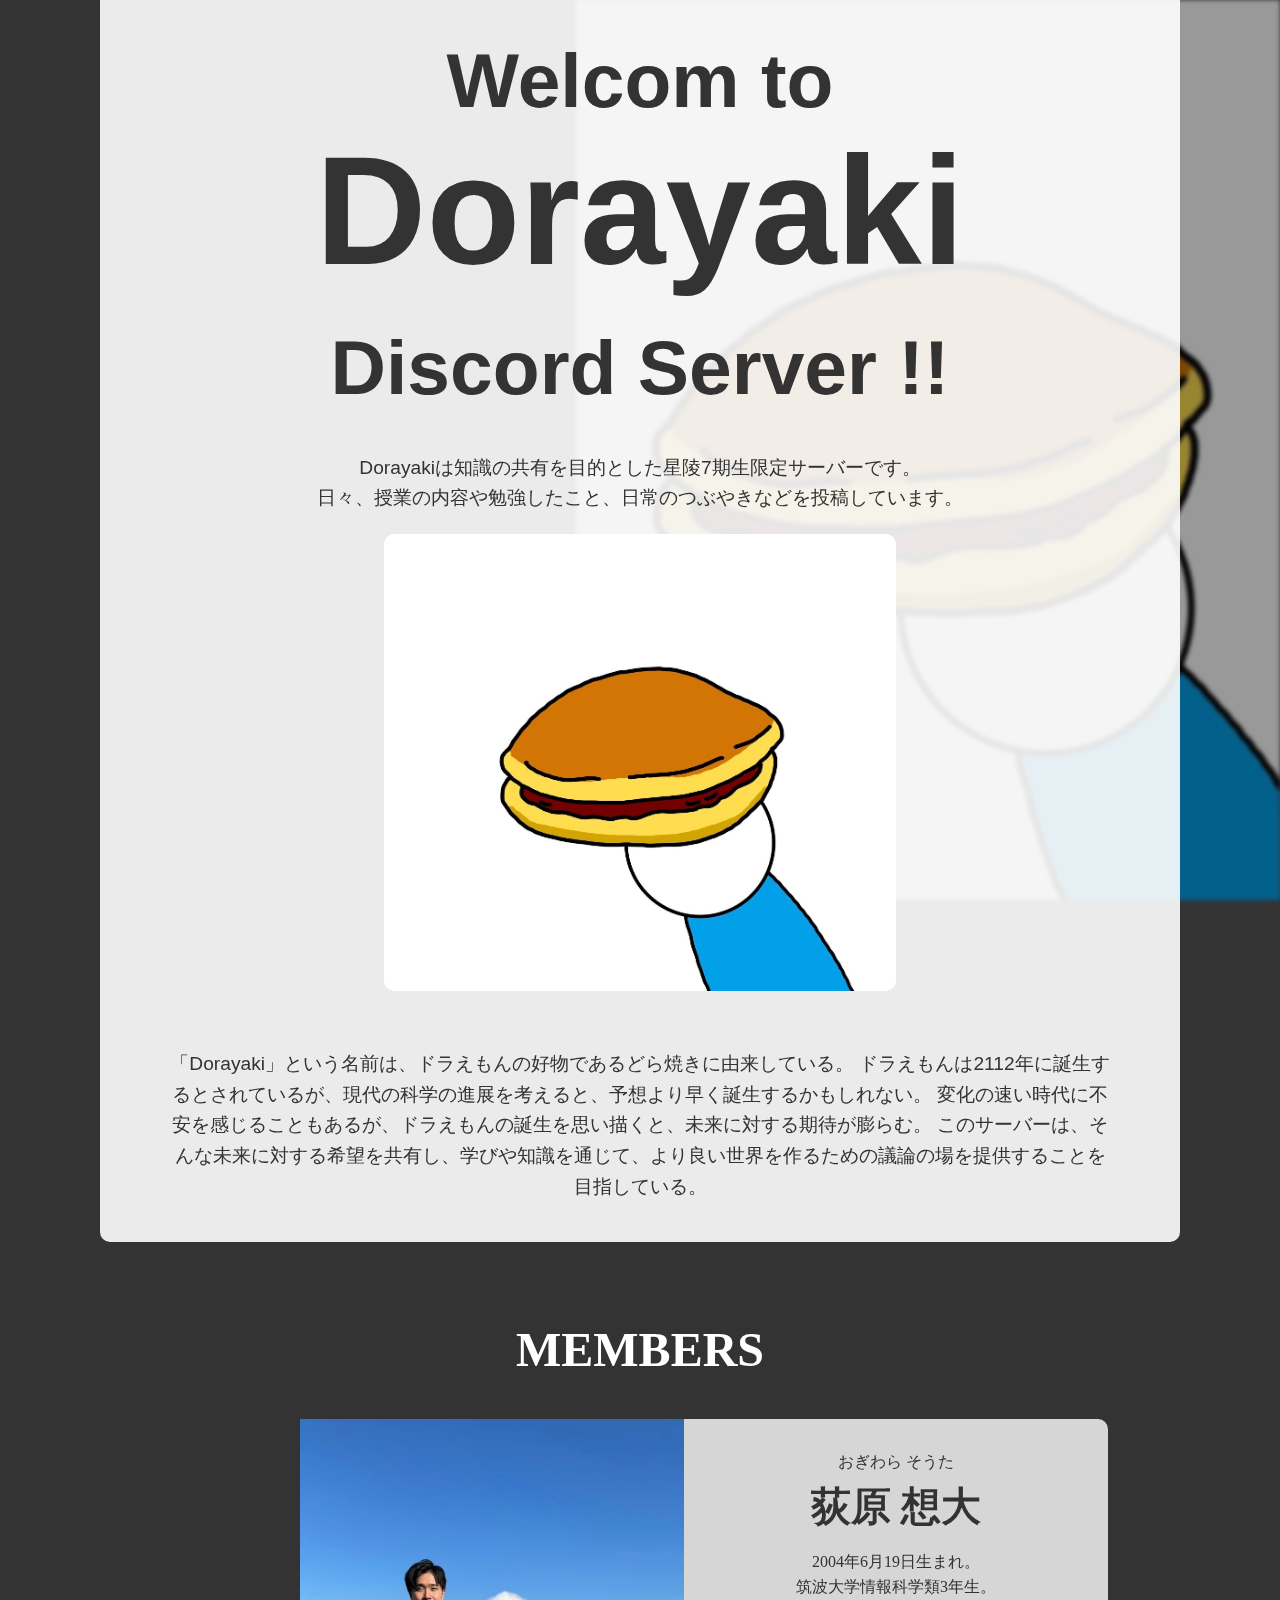
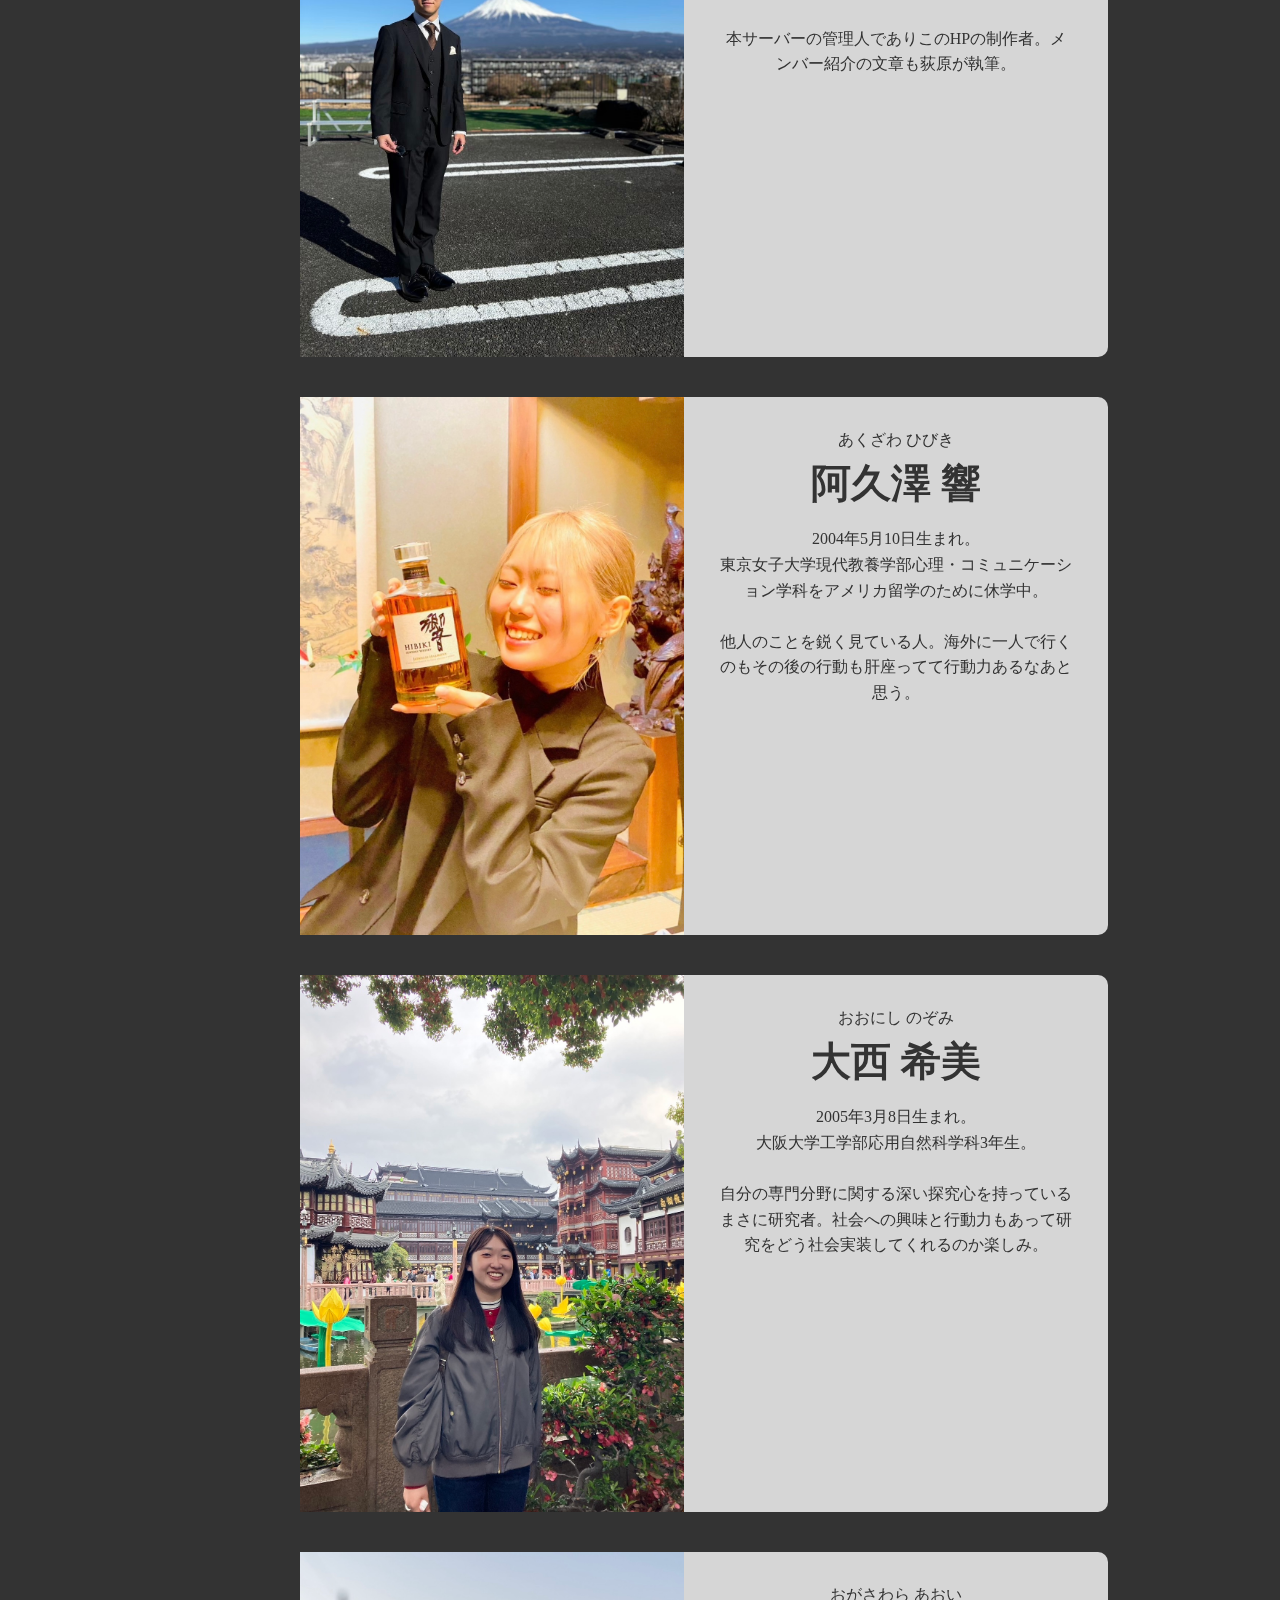
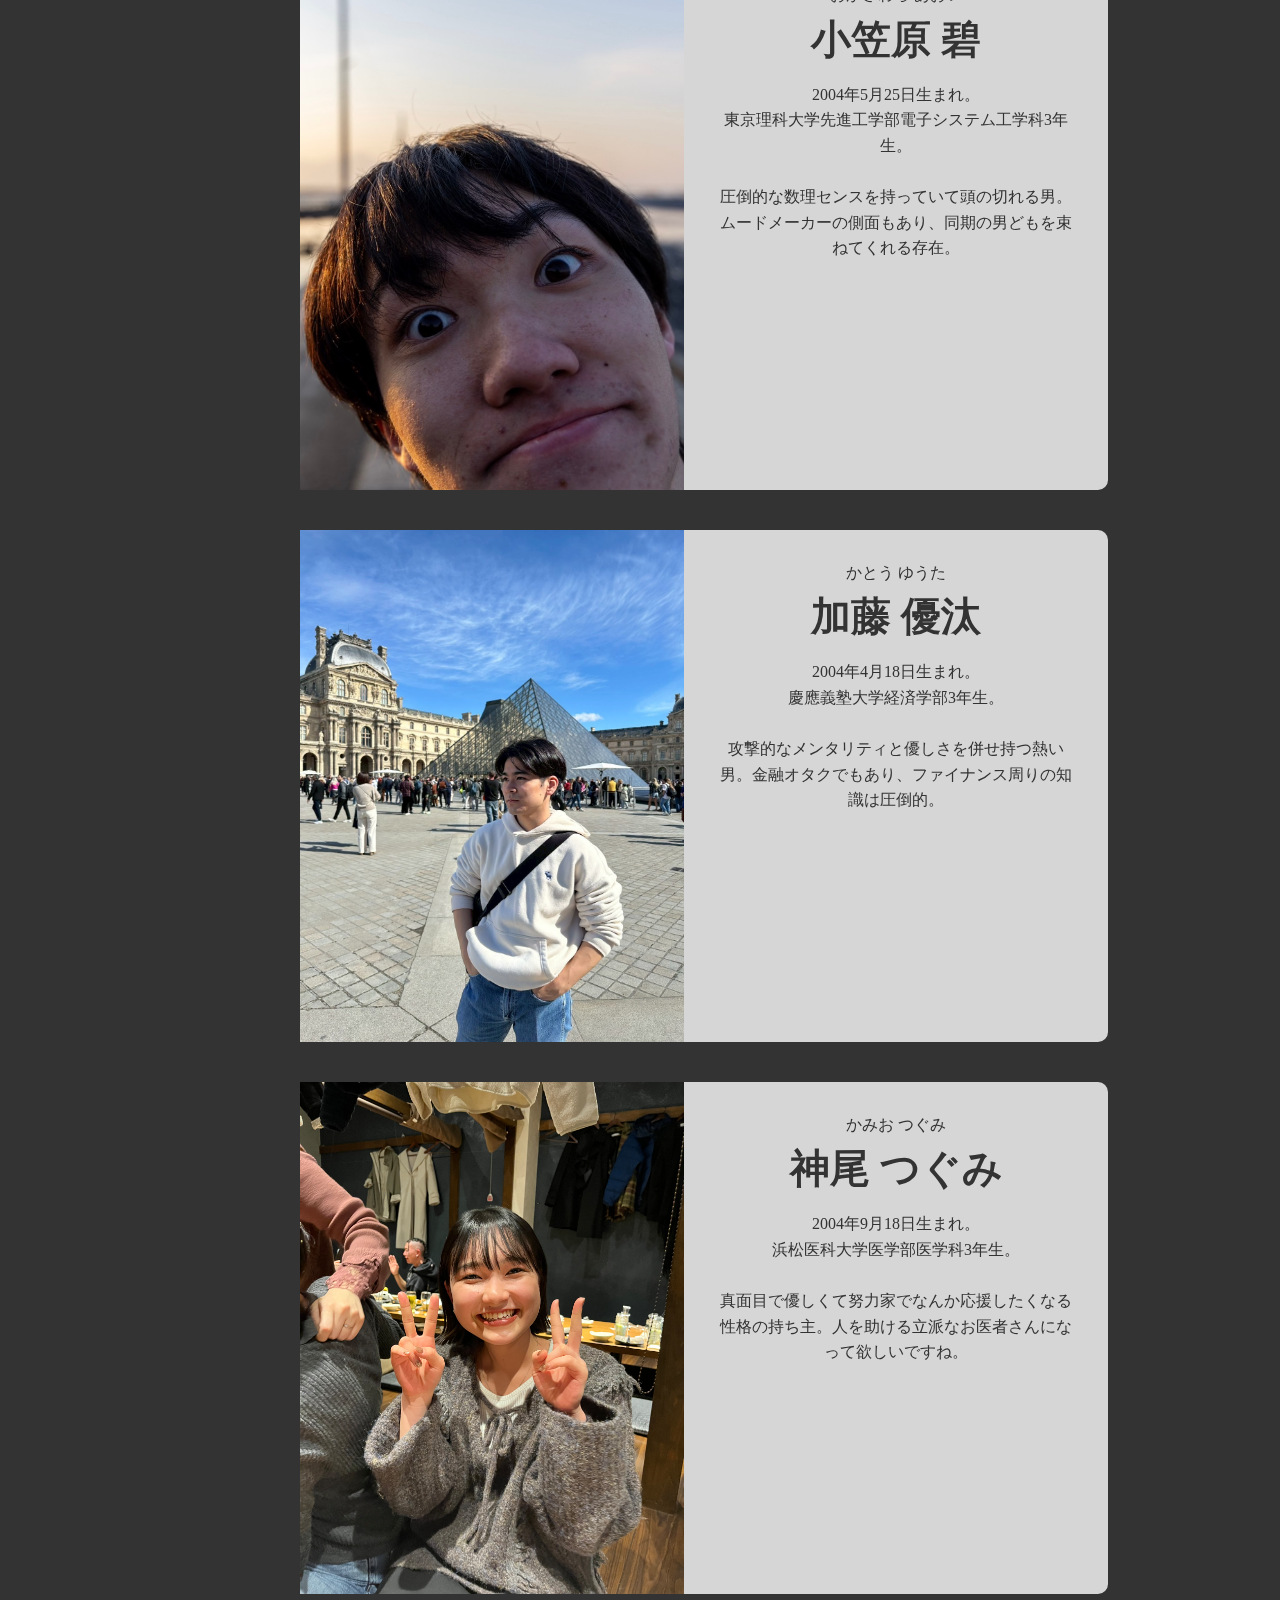
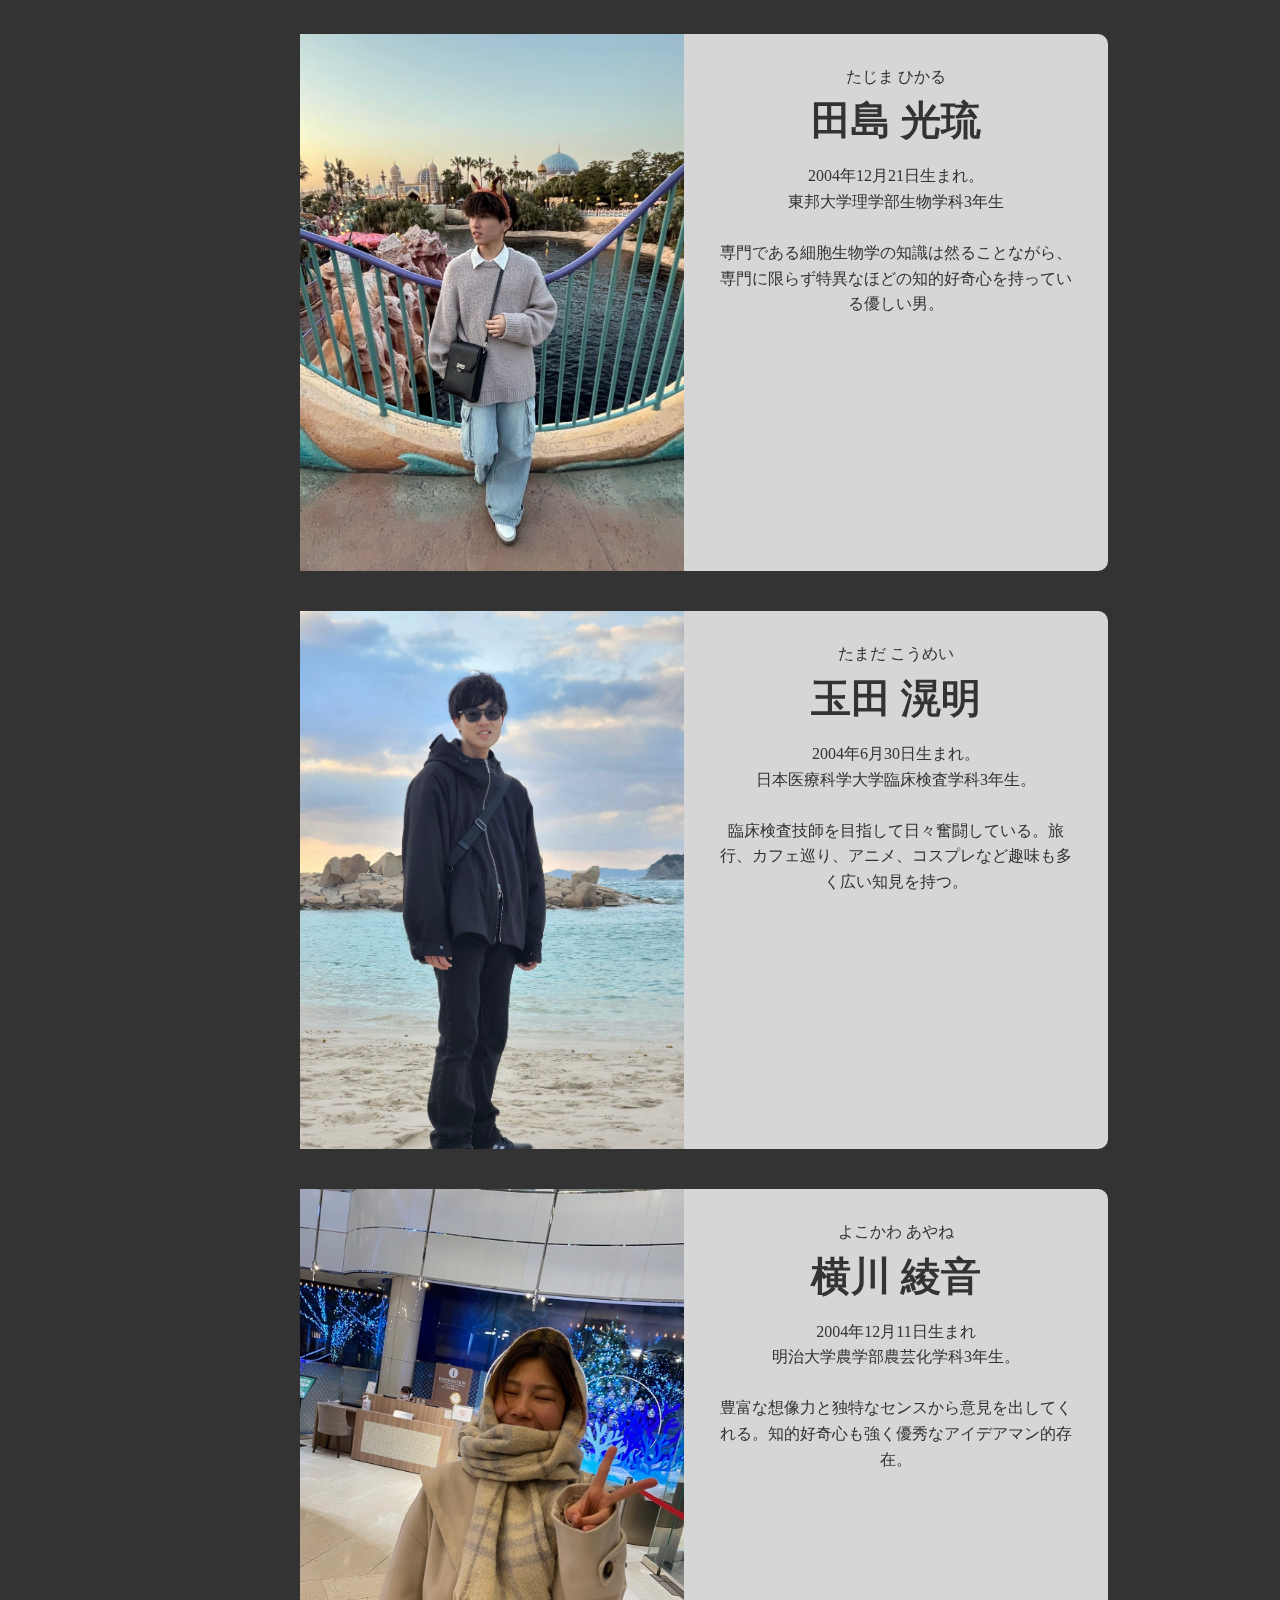
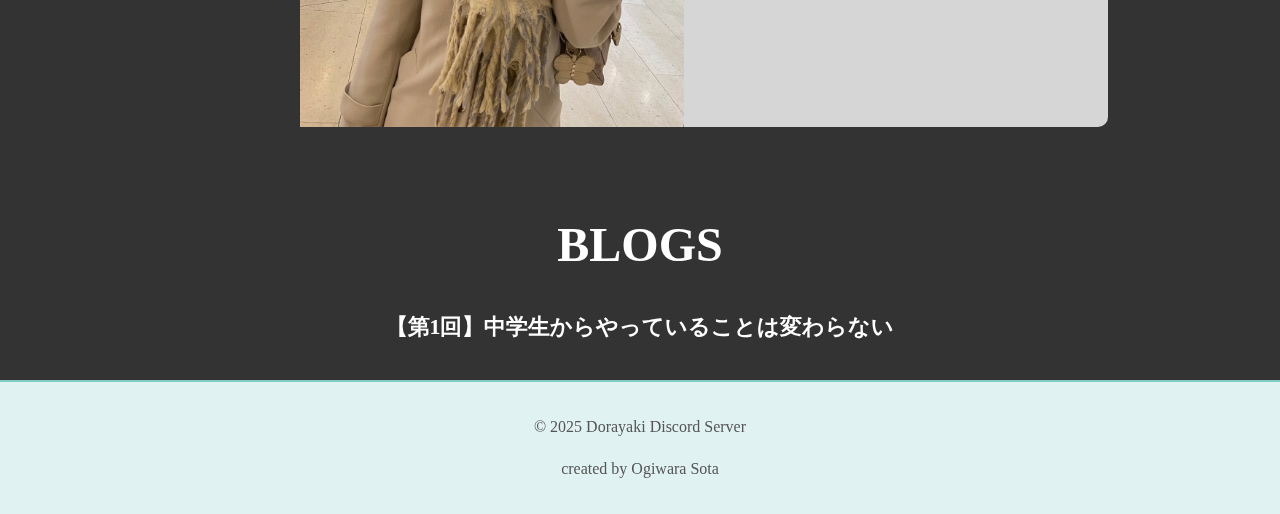
<file: index.html>
<!DOCTYPE html>
<html lang="ja">
<head>
    <meta charset="UTF-8">
    <meta name="viewport" content="width=device-width, initial-scale=1.0">
    <link rel="stylesheet" href="style.css">
    <title>Dorayaki</title>
</head>
<body>
    <header>
        <div class="title">
          <h1>
            Welcom to<br>
            <span class="highlight">Dorayaki</span><br>
            Discord Server !!
          </h1>
        </div>
        <p>
          Dorayakiは知識の共有を目的とした星陵7期生限定サーバーです。<br>
          日々、授業の内容や勉強したこと、日常のつぶやきなどを投稿しています。
        </p>
        <div class="background dorayaki">
            <img src="./images/dorayaki-3.jpg" alt="dorayaki" width="300">
        </div>
        <div class="description">
            <p>
                「Dorayaki」という名前は、ドラえもんの好物であるどら焼きに由来している。
                ドラえもんは2112年に誕生するとされているが、現代の科学の進展を考えると、予想より早く誕生するかもしれない。
                変化の速い時代に不安を感じることもあるが、ドラえもんの誕生を思い描くと、未来に対する期待が膨らむ。
                このサーバーは、そんな未来に対する希望を共有し、学びや知識を通じて、より良い世界を作るための議論の場を提供することを目指している。
            </p>
    
        </div>
    </header>


    <section id="members">
        <h2>MEMBERS</h2>
        <div class="member-list">
            <div class="background sota">
                <div class="member-content">
                    <img src="images/member/sota.jpg" alt="Member1">
                    <div class="member-text">
                        <p class="furigana">おぎわら そうた</p>
                        <h3>荻原 想大</h3>
                        <p class="text">
                            2004年6月19日生まれ。<br>
                            筑波大学情報科学類3年生。<br>
                            <br>
                            本サーバーの管理人でありこのHPの制作者。メンバー紹介の文章も荻原が執筆。
                        </p>
                    </div>
                </div>
            </div>
            <div class="background hibiki">
                <div class="member-content">
                    <img src="images/member/hibiki.jpg" alt="Member2">
                    <div class="member-text">
                        <p class="furigana">あくざわ ひびき</p>
                        <h3>阿久澤 響</h3>
                        <p class="text">
                            2004年5月10日生まれ。<br>
                            東京女子大学現代教養学部心理・コミュニケーション学科をアメリカ留学のために休学中。<br>
                            <br>
                            他人のことを鋭く見ている人。海外に一人で行くのもその後の行動も肝座ってて行動力あるなあと思う。
                        </p>
                    </div>
                </div>
            </div>
            <div class="background nozomi">
                <div class="member-content">
                    <img src="images/member/nozomi.jpg" alt="Member3">
                    <div class="member-text">
                        <p class="furigana">おおにし のぞみ</p>
                        <h3>大西 希美</h3>
                        <p class="text">
                            2005年3月8日生まれ。<br>
                            大阪大学工学部応用自然科学科3年生。<br>
                            <br>
                            自分の専門分野に関する深い探究心を持っているまさに研究者。社会への興味と行動力もあって研究をどう社会実装してくれるのか楽しみ。<br>
                        </p>
                    </div>
                </div>
            </div>
            <div class="background aoi">
                <div class="member-content">
                    <img src="images/member/aoi.jpg" alt="Member4">
                    <div class="member-text">
                        <p class="furigana">おがさわら あおい</p>
                        <h3>小笠原 碧</h3>
                        <p class="text">
                            2004年5月25日生まれ。<br>
                            東京理科大学先進工学部電子システム工学科3年生。<br>
                            <br>
                            圧倒的な数理センスを持っていて頭の切れる男。ムードメーカーの側面もあり、同期の男どもを束ねてくれる存在。<br>
                        </p>
                    </div>
                </div>
            </div>
            <div class="background yuta">
                <div class="member-content">
                    <img src="images/member/yuta.jpg" alt="Member5">
                    <div class="member-text">
                        <p class="furigana">かとう ゆうた</p>
                        <h3>加藤 優汰</h3>
                        <p class="text">
                            2004年4月18日生まれ。<br>
                            慶應義塾大学経済学部3年生。<br>
                            <br>
                            攻撃的なメンタリティと優しさを併せ持つ熱い男。金融オタクでもあり、ファイナンス周りの知識は圧倒的。
                        </p>
                    </div>
                </div>
            </div>
            <div class="background tsugumi">
                <div class="member-content">
                    <img src="images/member/tsugumi.jpg" alt="Member6">
                    <div class="member-text">
                        <p class="furigana">かみお つぐみ</p>
                        <h3>神尾 つぐみ</h3>
                        <p class="text">
                            2004年9月18日生まれ。<br>
                            浜松医科大学医学部医学科3年生。<br>
                            <br>
                            真面目で優しくて努力家でなんか応援したくなる性格の持ち主。人を助ける立派なお医者さんになって欲しいですね。
                        </p>
                    </div>
                </div>
            </div>
            <div class="background hikaru">
                <div class="member-content">
                    <img src="images/member/hikaru.jpg" alt="Member7">
                    <div class="member-text">
                        <p class="furigana">たじま ひかる</p>
                        <h3>田島 光琉</h3>
                        <p class="text">
                            2004年12月21日生まれ。<br>
                            東邦大学理学部生物学科3年生<br>
                            <br>
                            専門である細胞生物学の知識は然ることながら、専門に限らず特異なほどの知的好奇心を持っている優しい男。
                        </p>
                    </div>
                </div>
            </div>
            <div class="background komei">
                <div class="member-content">
                    <img src="images/member/komei.jpg" alt="Member8">
                    <div class="member-text">
                        <p class="furigana">たまだ こうめい</p>
                        <h3>玉田 滉明</h3>
                        <p class="text">
                            2004年6月30日生まれ。<br>
                            日本医療科学大学臨床検査学科3年生。<br>
                            <br>
                            臨床検査技師を目指して日々奮闘している。旅行、カフェ巡り、アニメ、コスプレなど趣味も多く広い知見を持つ。
                        </p>
                    </div>
                </div>
            </div>
            <div class="background ayane">
                <div class="member-content">
                    <img src="images/member/ayane.jpg" alt="Member9">
                    <div class="member-text">
                        <p class="furigana">よこかわ あやね</p>
                        <h3>横川 綾音</h3>
                        <p class="text">
                            2004年12月11日生まれ<br>
                            明治大学農学部農芸化学科3年生。<br>
                            <br>
                            豊富な想像力と独特なセンスから意見を出してくれる。知的好奇心も強く優秀なアイデアマン的存在。
                        </p>
                    </div>
                </div>
            </div>
        </div>
    </section>
    <section id="blogs">
        <h2>BLOGS</h2>
            <ul>
                <li>
                    <a href="blogs/1.html">【第1回】中学生からやっていることは変わらない</a>
                </li>
            </ul>
    </section>

    <footer>
        <p>&copy; 2025 Dorayaki Discord Server</p>
        <p>created by Ogiwara Sota</p>
    </footer>

    <script src="https://code.jquery.com/jquery-3.7.1.min.js"></script>
    <script src="main.js"></script>


</body>
</html>
</file>
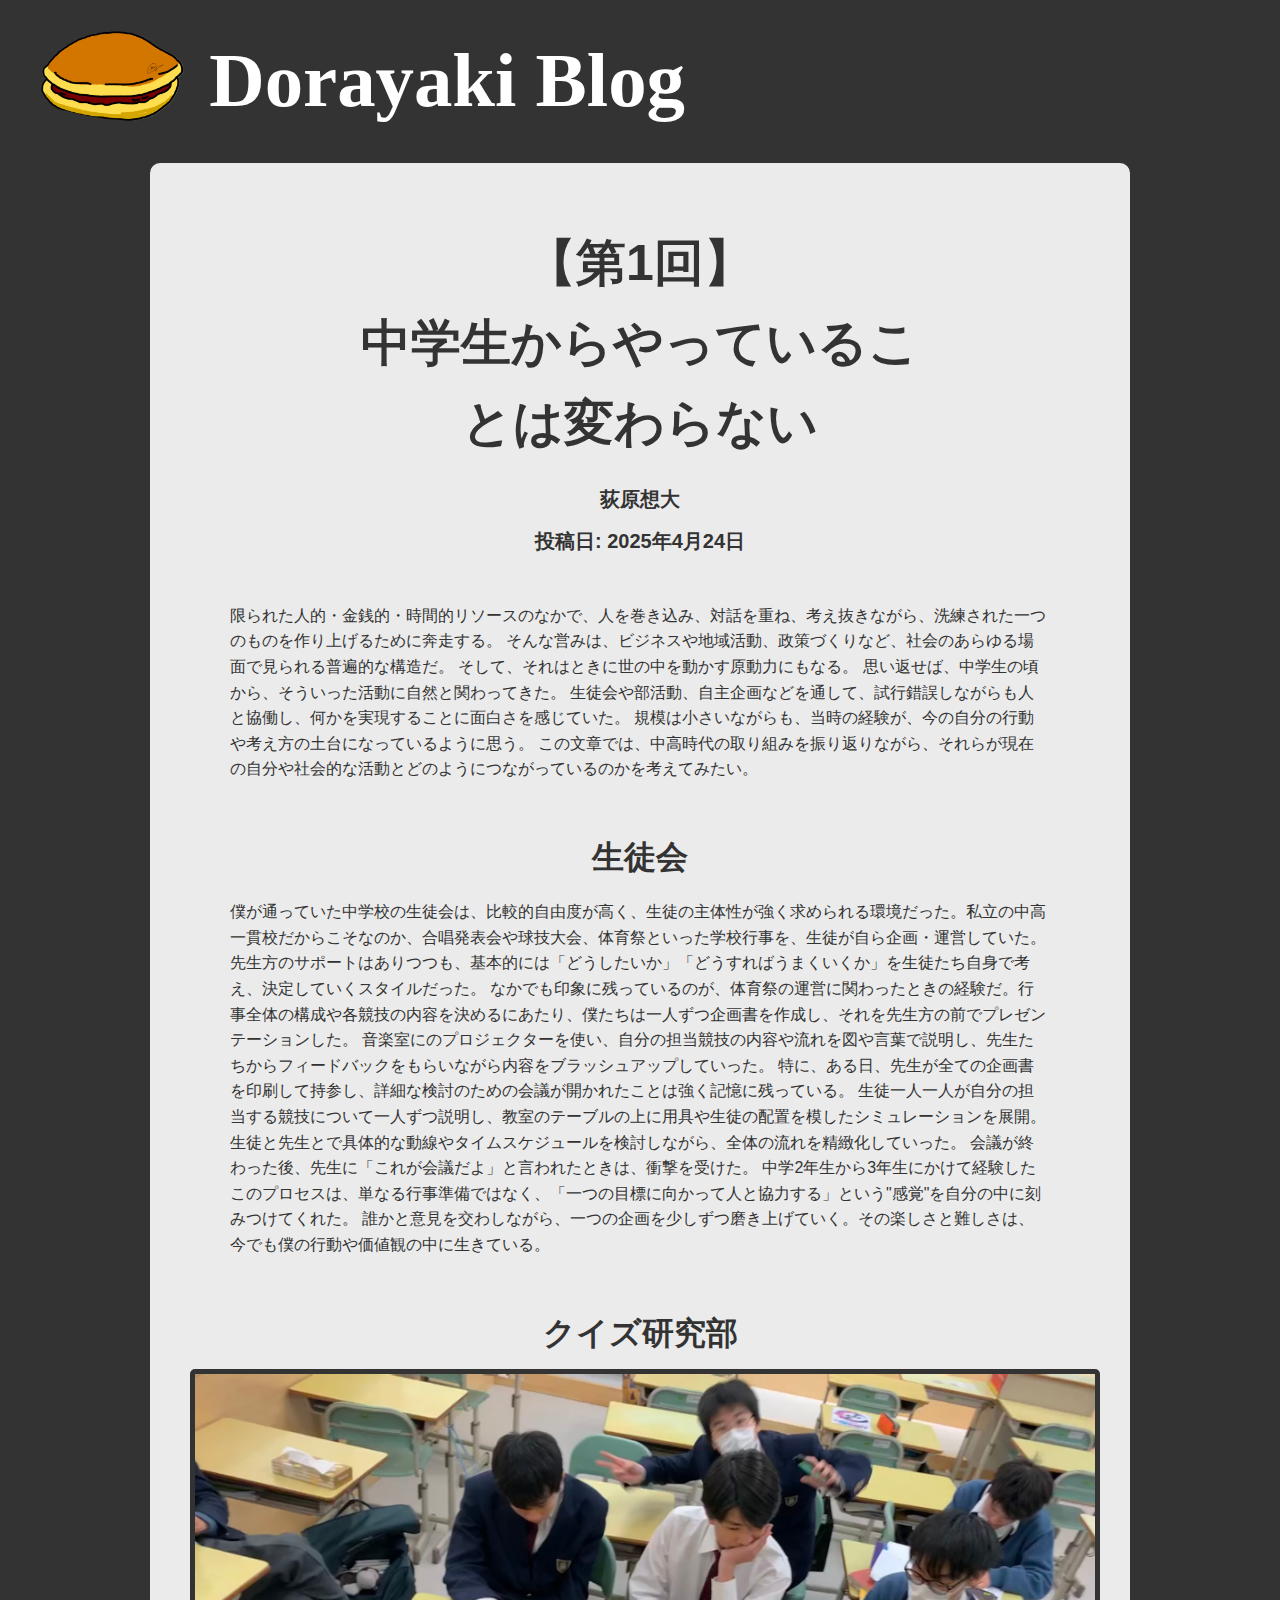
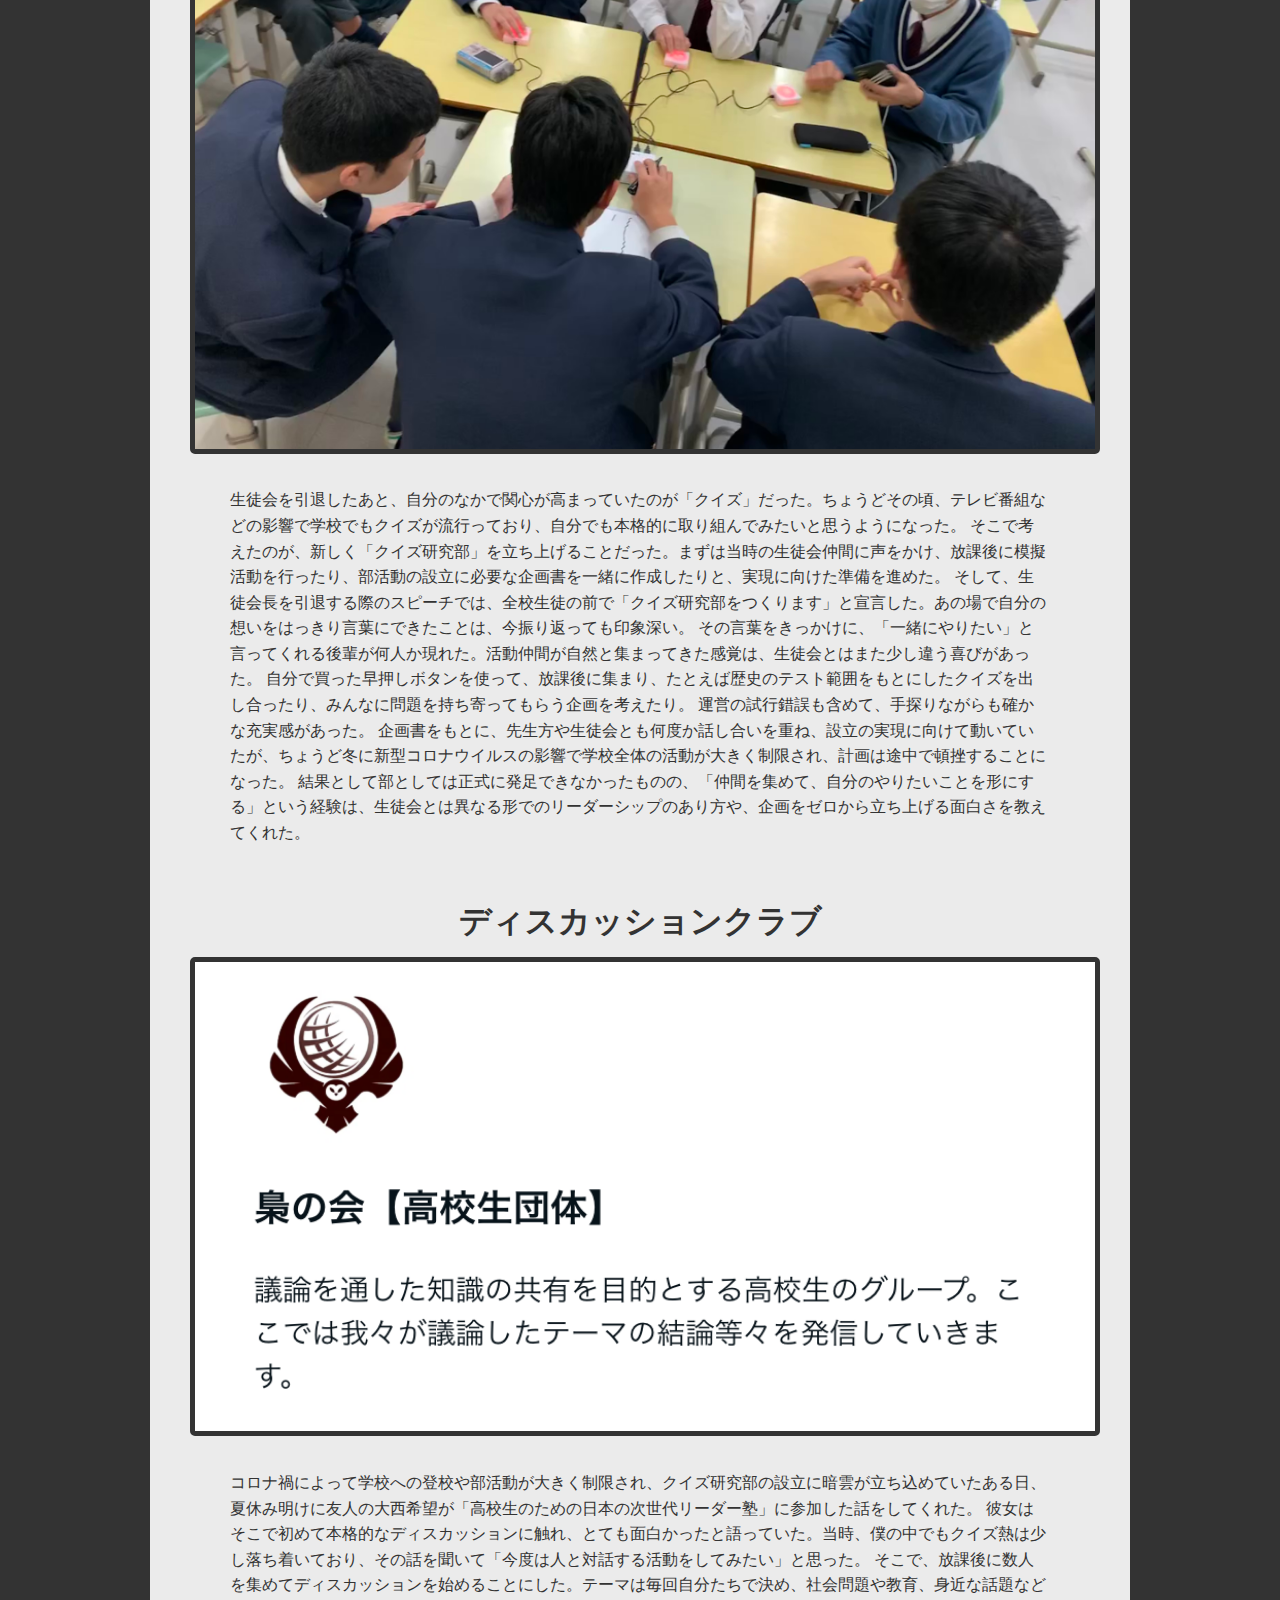
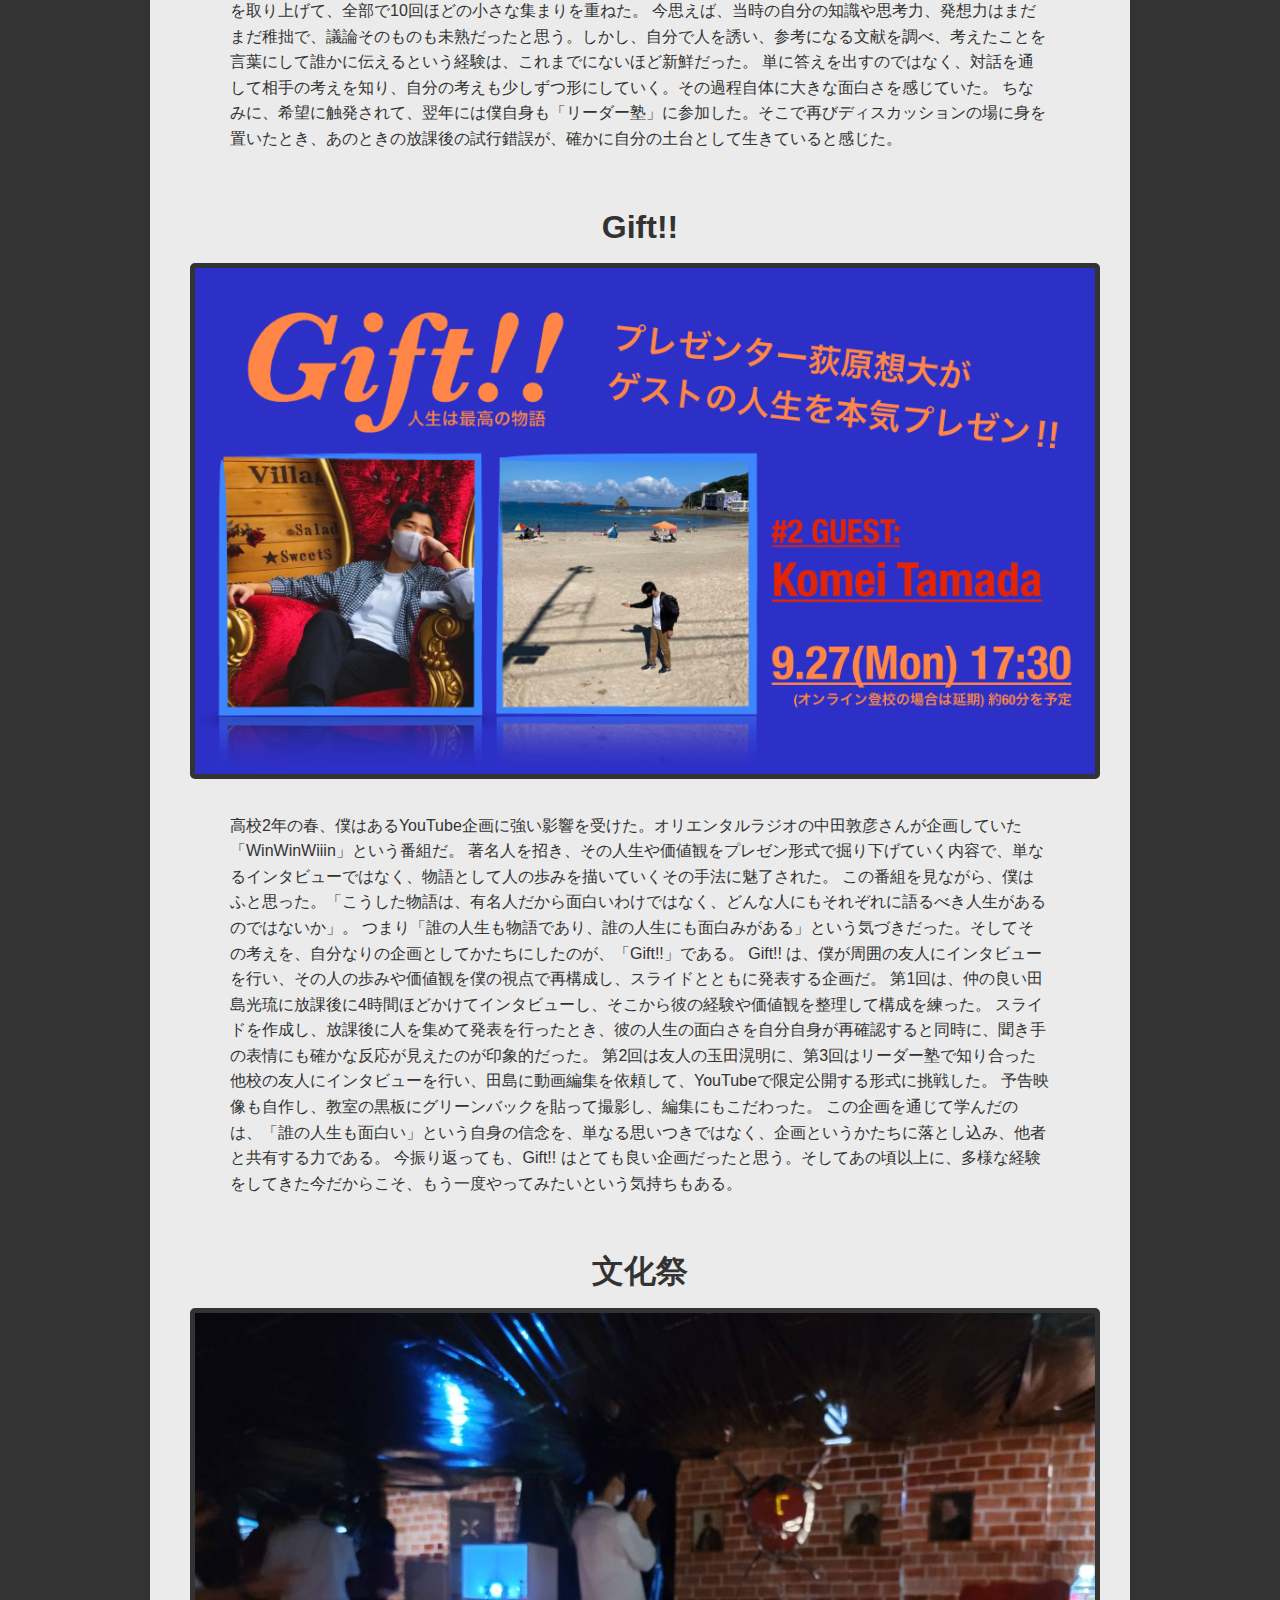
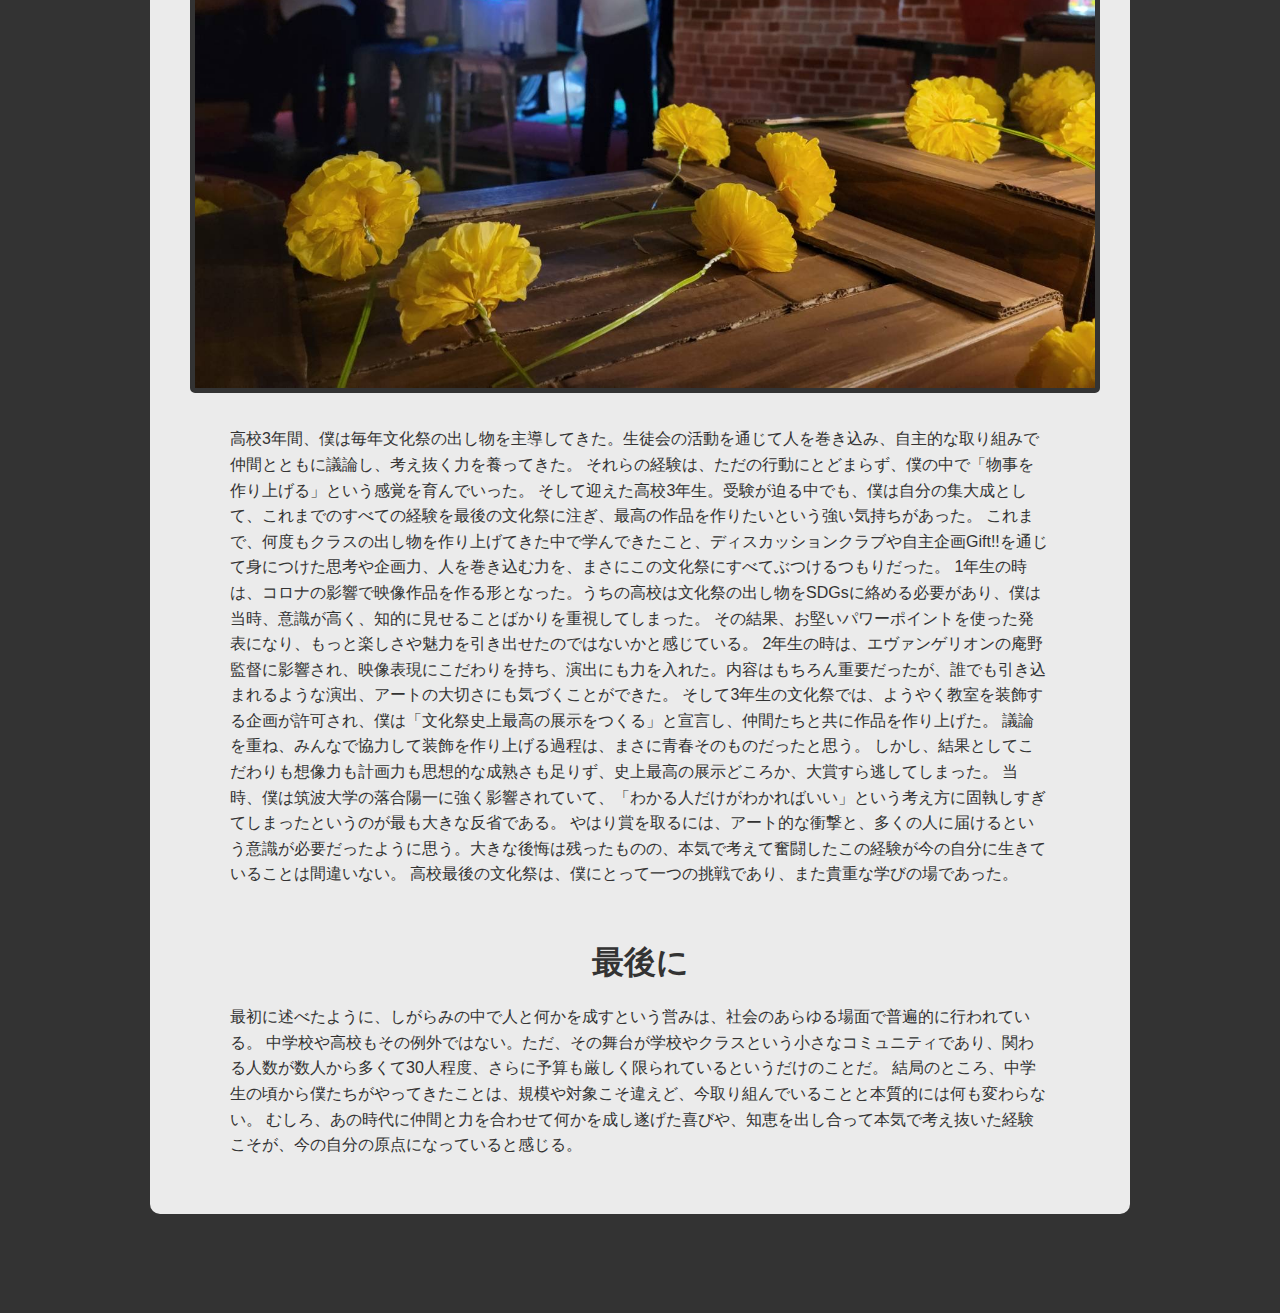
<file: blogs/1.html>
<!DOCTYPE html>
<html lang="ja">
<head>
    <meta charset="UTF-8">
    <meta name="viewport" content="width=device-width, initial-scale=1.0">
    <link rel="stylesheet" href="blog.css">
    <title>Dorayaki Blog 1</title>
</head>
<body>
    <header>
        <a href="../index.html"><img src="../images/dorayaki-2.png" alt="どら焼き"></a>
        <a href="../index.html"><h1>Dorayaki Blog</h1></a>  
    </header>

    <section id="blog-post">
        <div class="blog-header">
            <h1 class="title">
                【第1回】<br>
                中学生からやっていることは変わらない
            </h1>
            <p class="auther">荻原想大</p>
            <p class="date">投稿日: 2025年4月24日</p>
        </div>
        <div class="blog-content">
            <p>
                限られた人的・金銭的・時間的リソースのなかで、人を巻き込み、対話を重ね、考え抜きながら、洗練された一つのものを作り上げるために奔走する。
                そんな営みは、ビジネスや地域活動、政策づくりなど、社会のあらゆる場面で見られる普遍的な構造だ。
                そして、それはときに世の中を動かす原動力にもなる。
                思い返せば、中学生の頃から、そういった活動に自然と関わってきた。
                生徒会や部活動、自主企画などを通して、試行錯誤しながらも人と協働し、何かを実現することに面白さを感じていた。
                規模は小さいながらも、当時の経験が、今の自分の行動や考え方の土台になっているように思う。
                この文章では、中高時代の取り組みを振り返りながら、それらが現在の自分や社会的な活動とどのようにつながっているのかを考えてみたい。
            </p>

            <h2>生徒会</h2>
            <p>
                僕が通っていた中学校の生徒会は、比較的自由度が高く、生徒の主体性が強く求められる環境だった。私立の中高一貫校だからこそなのか、合唱発表会や球技大会、体育祭といった学校行事を、生徒が自ら企画・運営していた。
                先生方のサポートはありつつも、基本的には「どうしたいか」「どうすればうまくいくか」を生徒たち自身で考え、決定していくスタイルだった。
                なかでも印象に残っているのが、体育祭の運営に関わったときの経験だ。行事全体の構成や各競技の内容を決めるにあたり、僕たちは一人ずつ企画書を作成し、それを先生方の前でプレゼンテーションした。
                音楽室にのプロジェクターを使い、自分の担当競技の内容や流れを図や言葉で説明し、先生たちからフィードバックをもらいながら内容をブラッシュアップしていった。
                特に、ある日、先生が全ての企画書を印刷して持参し、詳細な検討のための会議が開かれたことは強く記憶に残っている。
                生徒一人一人が自分の担当する競技について一人ずつ説明し、教室のテーブルの上に用具や生徒の配置を模したシミュレーションを展開。
                生徒と先生とで具体的な動線やタイムスケジュールを検討しながら、全体の流れを精緻化していった。
                会議が終わった後、先生に「これが会議だよ」と言われたときは、衝撃を受けた。
                中学2年生から3年生にかけて経験したこのプロセスは、単なる行事準備ではなく、「一つの目標に向かって人と協力する」という"感覚"を自分の中に刻みつけてくれた。
                誰かと意見を交わしながら、一つの企画を少しずつ磨き上げていく。その楽しさと難しさは、今でも僕の行動や価値観の中に生きている。
            </p>

            <h2>クイズ研究部</h2>
            <img src="../images/blog/1/quiz-club.jpg" alt="クイズ研究部の活動">
            <p>
                生徒会を引退したあと、自分のなかで関心が高まっていたのが「クイズ」だった。ちょうどその頃、テレビ番組などの影響で学校でもクイズが流行っており、自分でも本格的に取り組んでみたいと思うようになった。
                そこで考えたのが、新しく「クイズ研究部」を立ち上げることだった。まずは当時の生徒会仲間に声をかけ、放課後に模擬活動を行ったり、部活動の設立に必要な企画書を一緒に作成したりと、実現に向けた準備を進めた。
                そして、生徒会長を引退する際のスピーチでは、全校生徒の前で「クイズ研究部をつくります」と宣言した。あの場で自分の想いをはっきり言葉にできたことは、今振り返っても印象深い。
                その言葉をきっかけに、「一緒にやりたい」と言ってくれる後輩が何人か現れた。活動仲間が自然と集まってきた感覚は、生徒会とはまた少し違う喜びがあった。
                自分で買った早押しボタンを使って、放課後に集まり、たとえば歴史のテスト範囲をもとにしたクイズを出し合ったり、みんなに問題を持ち寄ってもらう企画を考えたり。
                運営の試行錯誤も含めて、手探りながらも確かな充実感があった。
                企画書をもとに、先生方や生徒会とも何度か話し合いを重ね、設立の実現に向けて動いていたが、ちょうど冬に新型コロナウイルスの影響で学校全体の活動が大きく制限され、計画は途中で頓挫することになった。
                結果として部としては正式に発足できなかったものの、「仲間を集めて、自分のやりたいことを形にする」という経験は、生徒会とは異なる形でのリーダーシップのあり方や、企画をゼロから立ち上げる面白さを教えてくれた。
            </p>

            <h2>ディスカッションクラブ</h2>
            <img src="../images/blog/1/fukurou.png" alt="梟の会">
            <p>
                コロナ禍によって学校への登校や部活動が大きく制限され、クイズ研究部の設立に暗雲が立ち込めていたある日、夏休み明けに友人の大西希望が「高校生のための日本の次世代リーダー塾」に参加した話をしてくれた。
                彼女はそこで初めて本格的なディスカッションに触れ、とても面白かったと語っていた。当時、僕の中でもクイズ熱は少し落ち着いており、その話を聞いて「今度は人と対話する活動をしてみたい」と思った。
                そこで、放課後に数人を集めてディスカッションを始めることにした。テーマは毎回自分たちで決め、社会問題や教育、身近な話題などを取り上げて、全部で10回ほどの小さな集まりを重ねた。
                今思えば、当時の自分の知識や思考力、発想力はまだまだ稚拙で、議論そのものも未熟だったと思う。しかし、自分で人を誘い、参考になる文献を調べ、考えたことを言葉にして誰かに伝えるという経験は、これまでにないほど新鮮だった。
                単に答えを出すのではなく、対話を通して相手の考えを知り、自分の考えも少しずつ形にしていく。その過程自体に大きな面白さを感じていた。
                ちなみに、希望に触発されて、翌年には僕自身も「リーダー塾」に参加した。そこで再びディスカッションの場に身を置いたとき、あのときの放課後の試行錯誤が、確かに自分の土台として生きていると感じた。
            </p>

            <h2>Gift!!</h2>
            <img src="../images/blog/1/gift.JPG" alt="gift">
            <p>
                高校2年の春、僕はあるYouTube企画に強い影響を受けた。オリエンタルラジオの中田敦彦さんが企画していた「WinWinWiiin」という番組だ。
                著名人を招き、その人生や価値観をプレゼン形式で掘り下げていく内容で、単なるインタビューではなく、物語として人の歩みを描いていくその手法に魅了された。
                この番組を見ながら、僕はふと思った。「こうした物語は、有名人だから面白いわけではなく、どんな人にもそれぞれに語るべき人生があるのではないか」。
                つまり「誰の人生も物語であり、誰の人生にも面白みがある」という気づきだった。そしてその考えを、自分なりの企画としてかたちにしたのが、「Gift!!」である。
                Gift!! は、僕が周囲の友人にインタビューを行い、その人の歩みや価値観を僕の視点で再構成し、スライドとともに発表する企画だ。
                第1回は、仲の良い田島光琉に放課後に4時間ほどかけてインタビューし、そこから彼の経験や価値観を整理して構成を練った。
                スライドを作成し、放課後に人を集めて発表を行ったとき、彼の人生の面白さを自分自身が再確認すると同時に、聞き手の表情にも確かな反応が見えたのが印象的だった。
                第2回は友人の玉田滉明に、第3回はリーダー塾で知り合った他校の友人にインタビューを行い、田島に動画編集を依頼して、YouTubeで限定公開する形式に挑戦した。
                予告映像も自作し、教室の黒板にグリーンバックを貼って撮影し、編集にもこだわった。
                この企画を通じて学んだのは、「誰の人生も面白い」という自身の信念を、単なる思いつきではなく、企画というかたちに落とし込み、他者と共有する力である。
                今振り返っても、Gift!! はとても良い企画だったと思う。そしてあの頃以上に、多様な経験をしてきた今だからこそ、もう一度やってみたいという気持ちもある。
            </p>

            <h2>文化祭</h2>
            <img src="../images/blog/1/bunkasai.JPG" alt="文化祭">
            <p>
                高校3年間、僕は毎年文化祭の出し物を主導してきた。生徒会の活動を通じて人を巻き込み、自主的な取り組みで仲間とともに議論し、考え抜く力を養ってきた。
                それらの経験は、ただの行動にとどまらず、僕の中で「物事を作り上げる」という感覚を育んでいった。
                そして迎えた高校3年生。受験が迫る中でも、僕は自分の集大成として、これまでのすべての経験を最後の文化祭に注ぎ、最高の作品を作りたいという強い気持ちがあった。
                これまで、何度もクラスの出し物を作り上げてきた中で学んできたこと、ディスカッションクラブや自主企画Gift!!を通じて身につけた思考や企画力、人を巻き込む力を、まさにこの文化祭にすべてぶつけるつもりだった。
                1年生の時は、コロナの影響で映像作品を作る形となった。うちの高校は文化祭の出し物をSDGsに絡める必要があり、僕は当時、意識が高く、知的に見せることばかりを重視してしまった。
                その結果、お堅いパワーポイントを使った発表になり、もっと楽しさや魅力を引き出せたのではないかと感じている。
                2年生の時は、エヴァンゲリオンの庵野監督に影響され、映像表現にこだわりを持ち、演出にも力を入れた。内容はもちろん重要だったが、誰でも引き込まれるような演出、アートの大切さにも気づくことができた。
                そして3年生の文化祭では、ようやく教室を装飾する企画が許可され、僕は「文化祭史上最高の展示をつくる」と宣言し、仲間たちと共に作品を作り上げた。
                議論を重ね、みんなで協力して装飾を作り上げる過程は、まさに青春そのものだったと思う。
                しかし、結果としてこだわりも想像力も計画力も思想的な成熟さも足りず、史上最高の展示どころか、大賞すら逃してしまった。
                当時、僕は筑波大学の落合陽一に強く影響されていて、「わかる人だけがわかればいい」という考え方に固執しすぎてしまったというのが最も大きな反省である。
                やはり賞を取るには、アート的な衝撃と、多くの人に届けるという意識が必要だったように思う。大きな後悔は残ったものの、本気で考えて奮闘したこの経験が今の自分に生きていることは間違いない。
                高校最後の文化祭は、僕にとって一つの挑戦であり、また貴重な学びの場であった。
            </p>

            <h2>最後に</h2>
            <p>
                最初に述べたように、しがらみの中で人と何かを成すという営みは、社会のあらゆる場面で普遍的に行われている。
                中学校や高校もその例外ではない。ただ、その舞台が学校やクラスという小さなコミュニティであり、関わる人数が数人から多くて30人程度、さらに予算も厳しく限られているというだけのことだ。
                結局のところ、中学生の頃から僕たちがやってきたことは、規模や対象こそ違えど、今取り組んでいることと本質的には何も変わらない。
                むしろ、あの時代に仲間と力を合わせて何かを成し遂げた喜びや、知恵を出し合って本気で考え抜いた経験こそが、今の自分の原点になっていると感じる。
            </p>
        </div>
    </section>
    
    <footer>
        <p>&copy; 2025 Dorayaki Discord Server</p>
        <p>created by Ogiwara Sota</p>
    </footer>
</body>
</html>
</file>
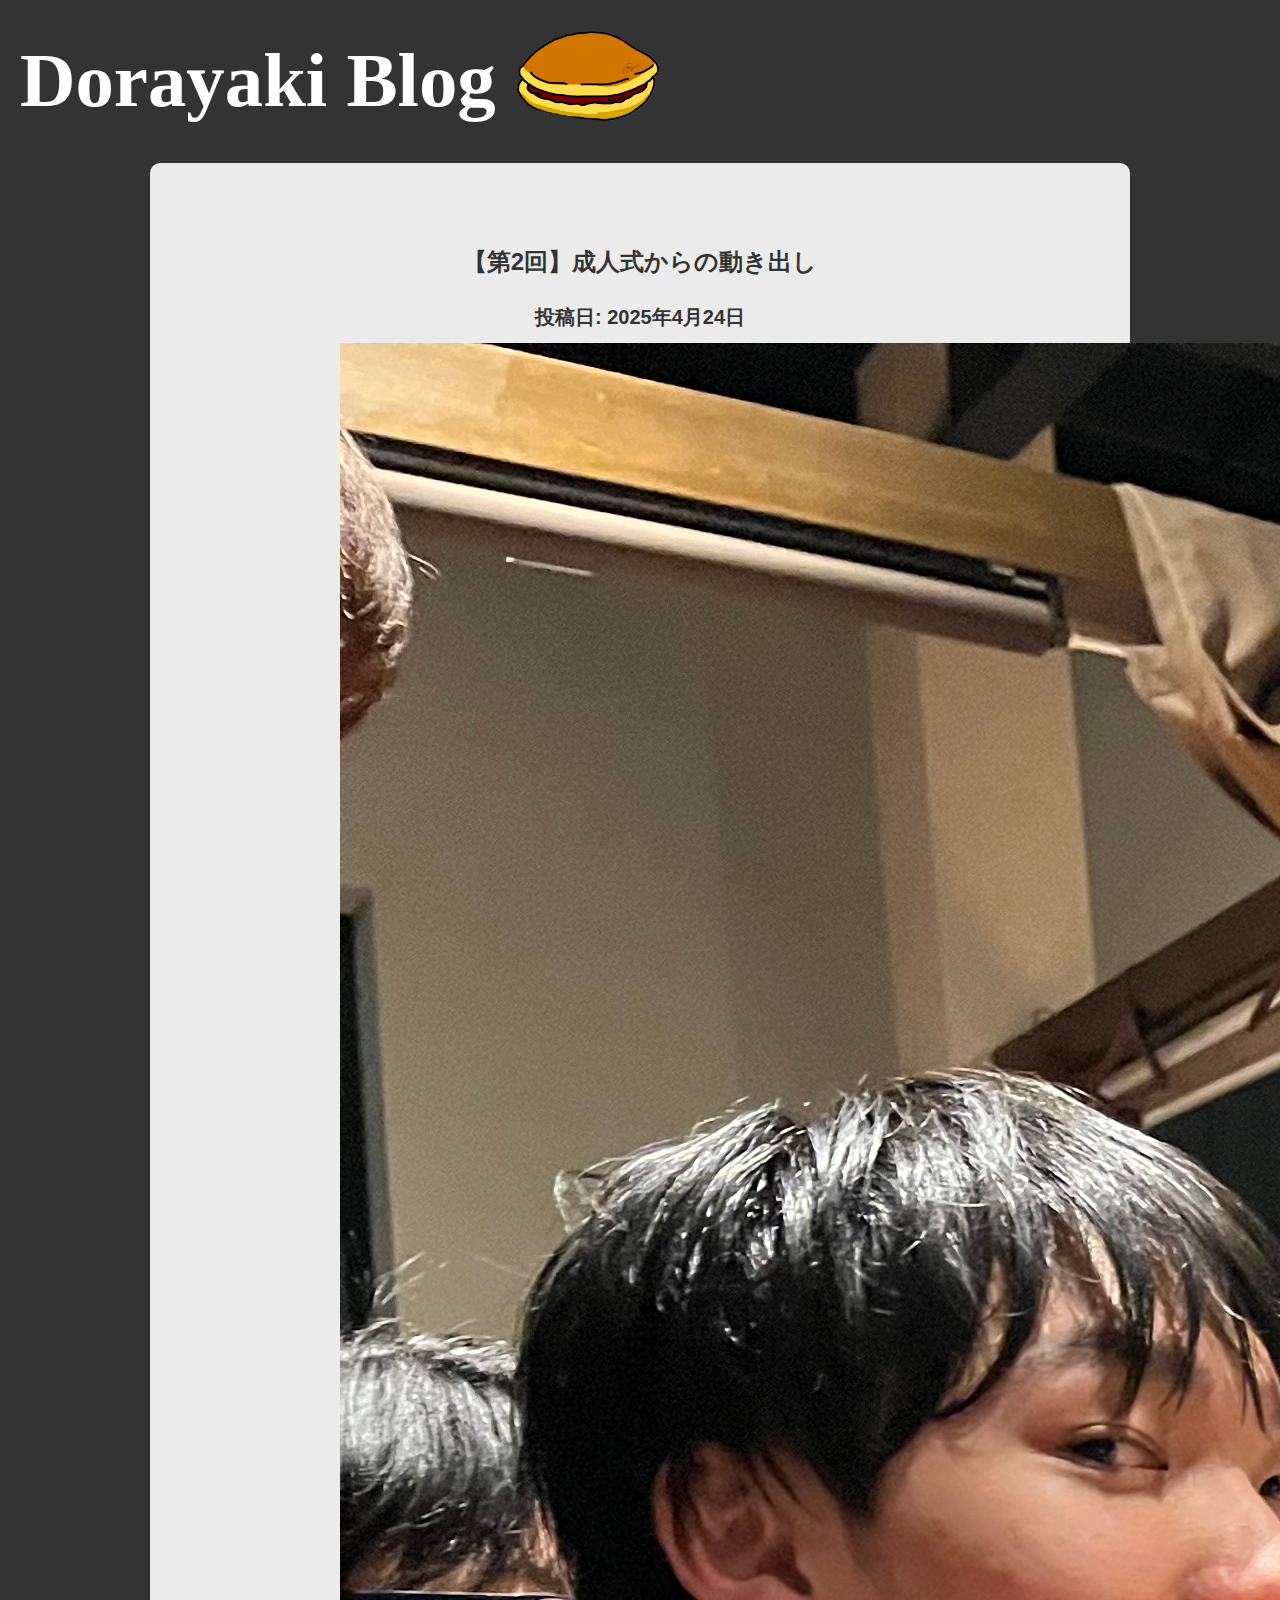
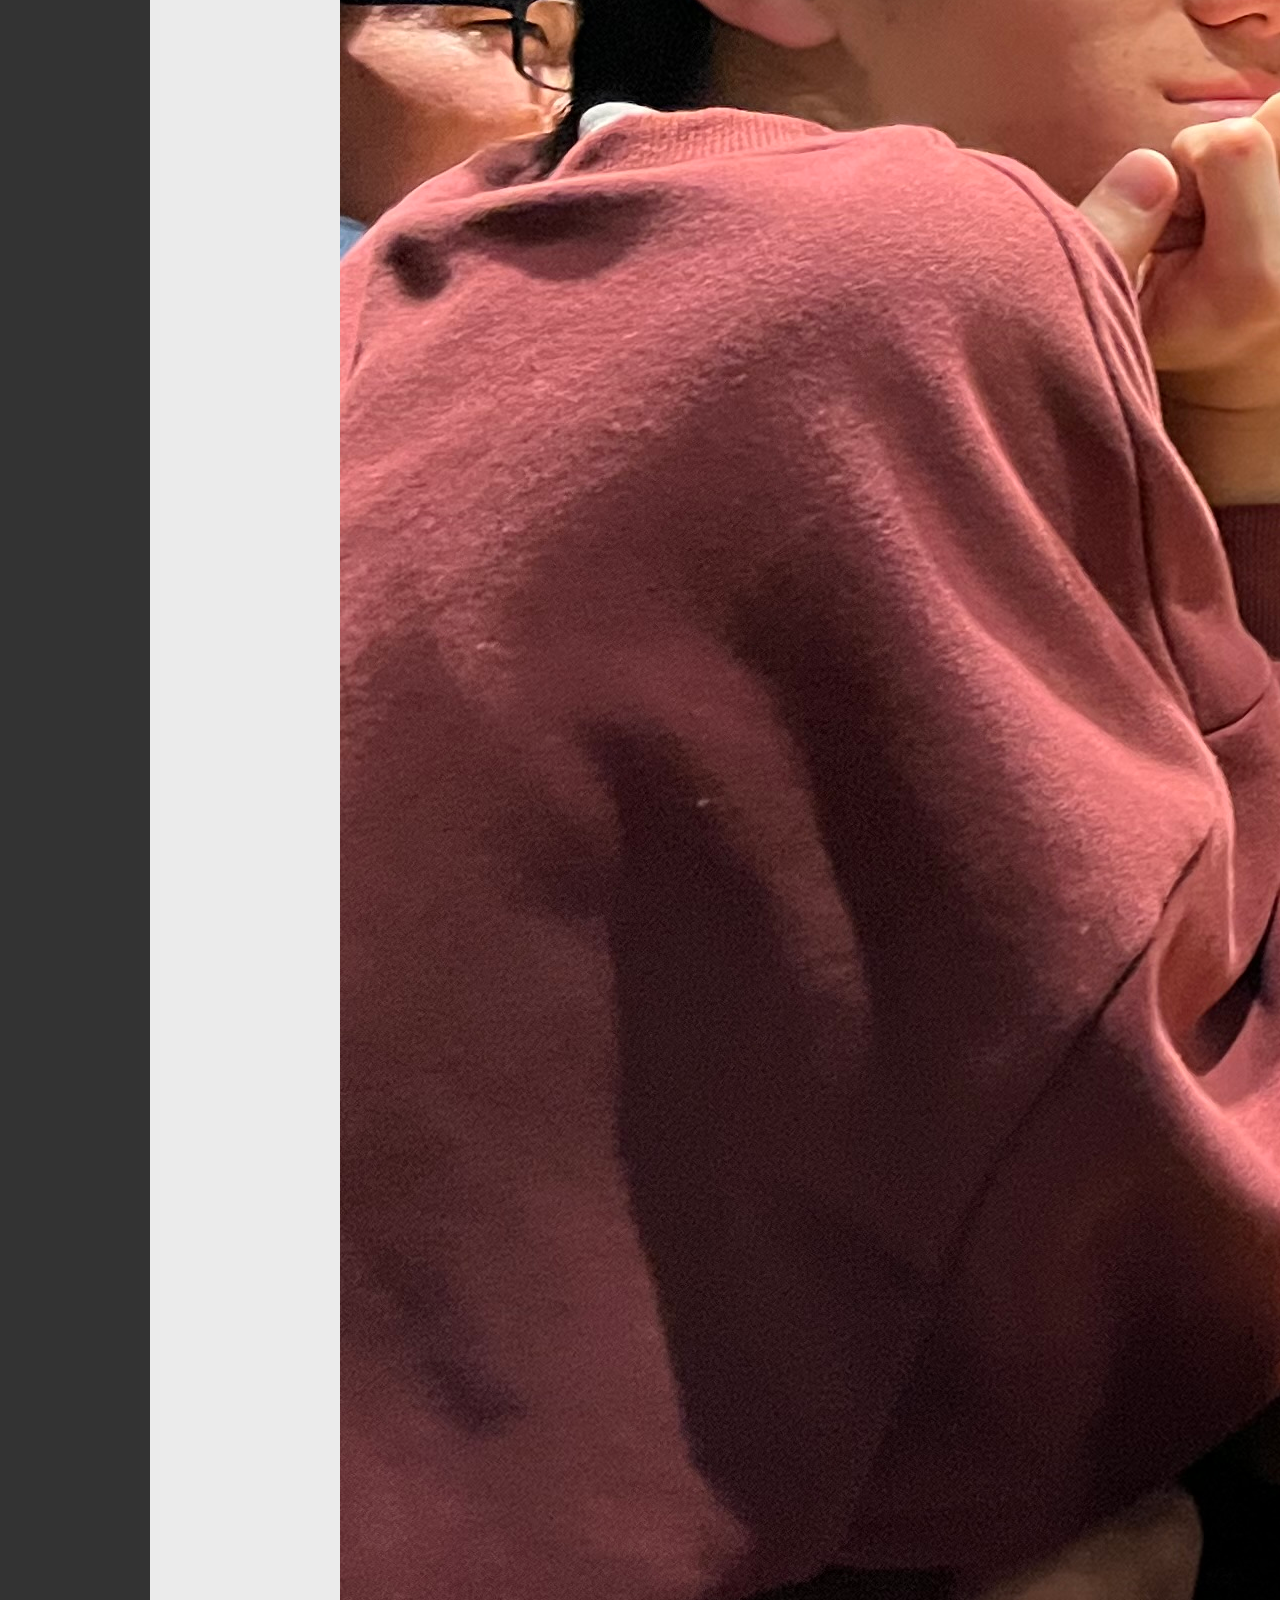
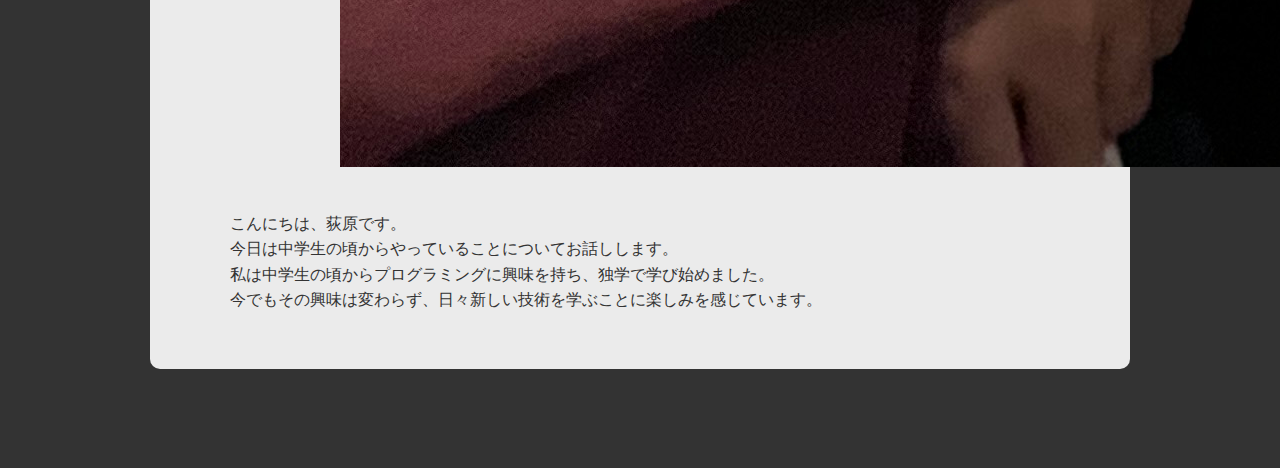
<file: blogs/2.html>
<!DOCTYPE html>
<html lang="ja">
<head>
    <meta charset="UTF-8">
    <meta name="viewport" content="width=device-width, initial-scale=1.0">
    <link rel="stylesheet" href="blog.css">
    <title>Dorayaki Blog 2</title>
</head>
<body>
    <header>
        <h1>Dorayaki Blog</h1>
        <a href="../index.html"><img src="../images/dorayaki-2.png" alt="どら焼き"></a>
    </header>

    <section id="blog-post">
        <div class="blog-header">
            <h2>【第2回】成人式からの動き出し</h2>
            <p>投稿日: 2025年4月24日</p>
            <img src="../images/blog/2/hatachi.jpeg" alt="サンプル画像">
        </div>
        <div class="blog-content">
            <p>
                こんにちは、荻原です。<br>
                今日は中学生の頃からやっていることについてお話しします。<br>
                私は中学生の頃からプログラミングに興味を持ち、独学で学び始めました。<br>
                今でもその興味は変わらず、日々新しい技術を学ぶことに楽しみを感じています。
            </p>
        </div>
    </section>
    
    <footer>
        <p>&copy; 2025 Dorayaki Discord Server</p>
        <p>created by Ogiwara Sota</p>
    </footer>
</body>
</html>
</file>
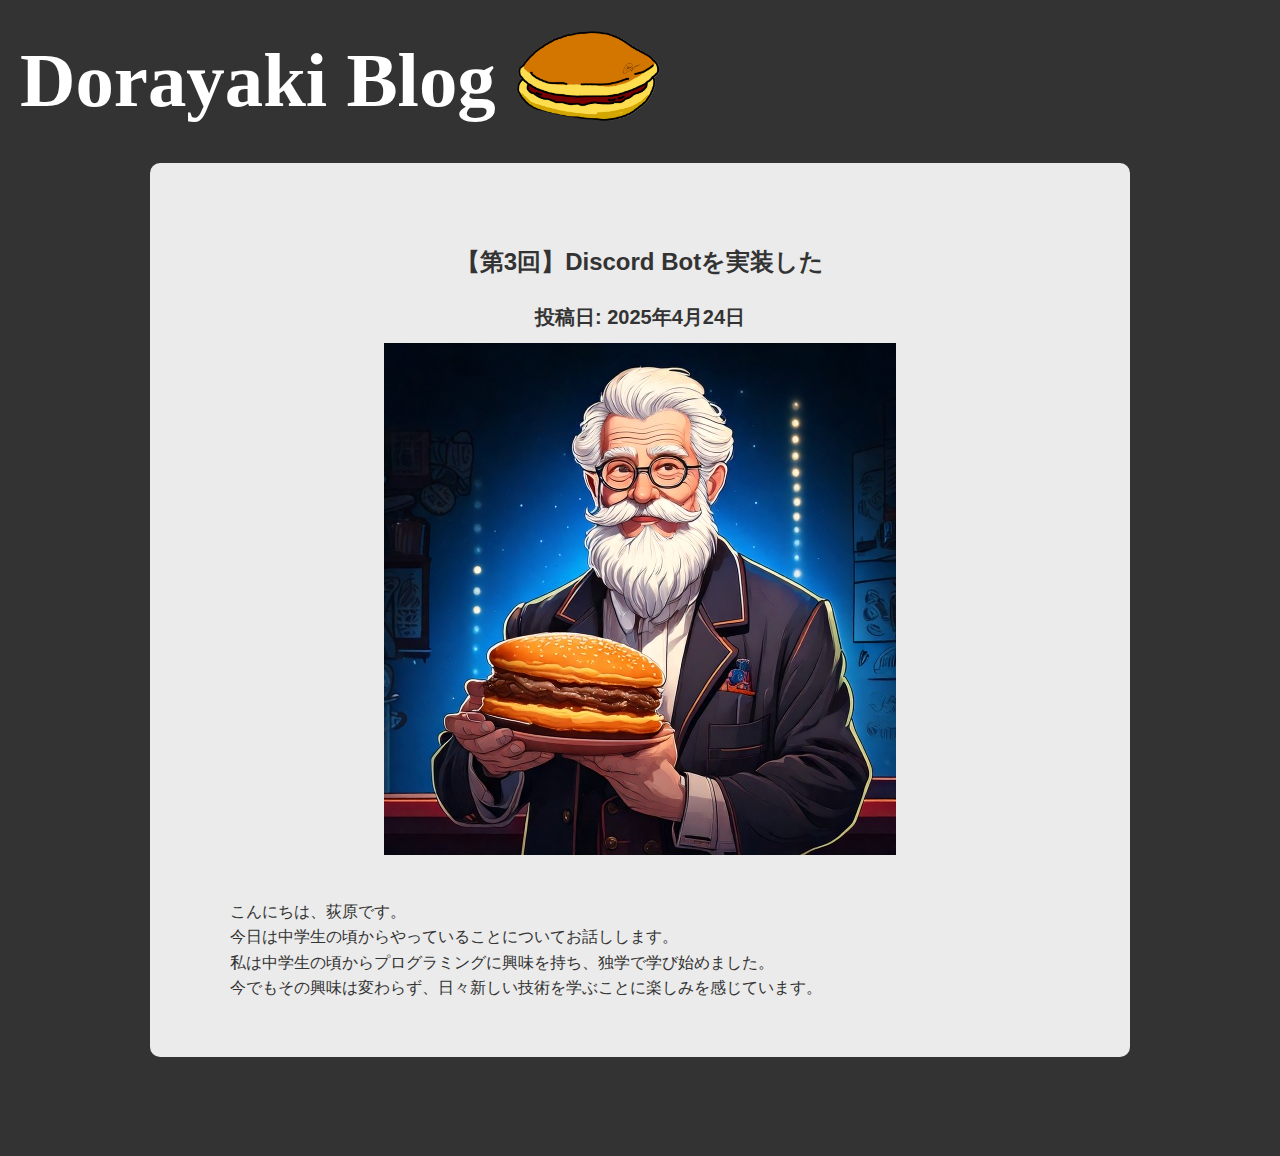
<file: blogs/3.html>
<!DOCTYPE html>
<html lang="ja">
<head>
    <meta charset="UTF-8">
    <meta name="viewport" content="width=device-width, initial-scale=1.0">
    <link rel="stylesheet" href="blog.css">
    <title>Dorayaki Blog 3</title>
</head>
<body>
    <header>
        <h1>Dorayaki Blog</h1>
        <a href="../index.html"><img src="../images/dorayaki-2.png" alt="どら焼き"></a>
    </header>

    <section id="blog-post">
        <div class="blog-header">
            <h2>【第3回】Discord Botを実装した</h2>
            <p>投稿日: 2025年4月24日</p>
            <img src="../images/blog/3/DorayakiProfessor.jpg" alt="サンプル画像">
        </div>
        <div class="blog-content">
            <p>
                こんにちは、荻原です。<br>
                今日は中学生の頃からやっていることについてお話しします。<br>
                私は中学生の頃からプログラミングに興味を持ち、独学で学び始めました。<br>
                今でもその興味は変わらず、日々新しい技術を学ぶことに楽しみを感じています。
            </p>
        </div>
    </section>
    
    <footer>
        <p>&copy; 2025 Dorayaki Discord Server</p>
        <p>created by Ogiwara Sota</p>
    </footer>
</body>
</html>
</file>
<file: style.css>
/* 全体 */

body {
    margin: 0;
    color: #333;
    background-color: #333;
    line-height: 1.6;
}


/* ヘッダー */

header {
    text-align: center;
    background-color: rgba(255, 255, 255, 0.9);
    margin: 0 20px;
    border-radius: 0 0 10px 10px;
}
  
.title{
    padding-top: 15px;
}
  
.title h1 {
    color: #333;
    font-size: 6vw;
    font-family: "Helvetica Neue",
                Arial,
                "Hiragino Kaku Gothic ProN",
                "Hiragino Sans",
                Meiryo,
                sans-serif;
    line-height: 1.7em;
    margin: 0;
}

.highlight{
    font-size: 12vw;
    font-weight: bold;
}
  
header p {
    font-size: 0.8rem;
    font-family: "M PLUS 1", "ヒラギノ角ゴ Pro W3", "Hiragino Kaku Gothic Pro", "メイリオ", Meiryo, Osaka, "ＭＳ Ｐゴシック", "MS PGothic", sans-serif;
    padding: 20px 30px;
    color: #333;
    margin: 0;
}

.dorayaki {
    text-align: center;
    margin-top: 0px;
}

.dorayaki img {
    border-radius: 10px; /* 角を少し丸く */
}
  
  
/* メンバー */

section#members {
    padding: 0;

}

section#members h2 {
    font-size: 8vw;
    padding: 10px 0;
    text-align: center;
    margin: 60px 80px 0;
    color: #ffffff;
    border-radius: 5px;
}

.member-list {
    display: flex;
    justify-content: center;
    flex-wrap: wrap;
    margin-bottom: 2rem;
    text-align: center;
}

.background::before {
	opacity: 0; /* 初期状態では非表示 */
	transition: opacity 1s; /* 1秒かけてフェードイン/フェードアウト */
}
.background.active::before {
	opacity: 1; /* フェードイン状態 */
}
.background.inactive::before {
	opacity: 0; /* フェードアウト状態 */
}

.dorayaki::before,
.sota::before,
.hibiki::before,
.nozomi::before,
.aoi::before,
.yuta::before,
.tsugumi::before,
.hikaru::before,
.komei::before,
.ayane::before {
    content: '';
	position: fixed;
	top: 0;
	left: 0;
	width: 100%;
	height: 100%;
    filter: blur(2px) brightness(0.6);
    z-index: -1;
}

.dorayaki::before{
    background: url(./images/dorayaki-3.jpg) no-repeat center center / cover;
}
.sota::before{
    background: url(./images/member/sota.jpg) no-repeat center center / cover;
}
.hibiki::before{
    background: url(./images/member/hibiki.jpg) no-repeat center center / cover;
}
.nozomi::before{
    background: url(./images/member/nozomi.jpg) no-repeat center center / cover;
}
.aoi::before{
    background: url(./images/member/aoi.jpg) no-repeat center center / cover;
}
.yuta::before{
    background: url(./images/member/yuta.jpg) no-repeat center center / cover;
}
.tsugumi::before{
    background: url(./images/member/tsugumi.jpg) no-repeat center center / cover;
}
.hikaru::before{
    background: url(./images/member/hikaru.jpg)  no-repeat center center / cover;
}
.komei::before{
    background: url(./images/member/komei.jpg) no-repeat center center / cover;
}
.ayane::before{
    background: url(./images/member/ayane.jpg) no-repeat center center / cover;
}


.member-content {
    position: relative;
    z-index: 2;
    text-align: center;
    width: 100vw;
    height: auto;
    overflow: hidden;
}

.member-content img {
    width: 70vw;
    height: auto;
    margin-top: 30px;
    border-radius: 10px 10px 0 0; /* 角を少し丸く */
}

.member-text {
    width: 70vw;
    margin: auto;
    background-color: rgba(255, 255, 255, 0.7); /* 淡い青色の50%透明 */
    border-radius: 0 0 10px 10px; /* 角を少し丸く */
}

.member-content h3 {
    font-size: 8vw;
    color: #333;
    margin-top: 0;
    margin-bottom: 0;
}

.furigana{
    font-size: 3vw;
    color: #333;
    padding: 10px 0 0;
    margin: 0;
}

.text {
    font-size: 3vw;
    color: #333333; /* ダークグレーで視認性を良く */
    margin: 0 0 30px;
    padding: 10px 15px 15px; /* テキストの周りに余白を追加 */
}


/* ブログ */

section#blogs {
    background-color: #333;
    padding: 0.5rem 2rem;
    text-align: center;
    color: #ffffff;
    border-top: black;
    border-width: 20px;
    padding-bottom: 20px;
}

section#blogs h2 {
    font-size: 8vw;
    padding: 10px 0;
    margin: 10px 0;
    text-align: center;
}

section#blogs ul {
    padding: 0;
}

section#blogs li {
    margin: 1rem 0;
    list-style: none;
}

section#blogs a {
    text-decoration: none;
    font-weight: bold;
    transition: color 0.2s;
    color: #ffffff;
    font-size: 1rem;
}

section#blogs a:hover {
    color: #e66060;
}

/* フッター */

footer {
    text-align: center;
    padding: 1rem;
    background-color: #e0f2f1;
    color: #555;
    font-size: 1rem;
    border-top: 2px solid #80cbc4;
}

@media screen and (min-width: 700px) {

    header {
        padding: 0 40px;
        margin: 0 100px;
    }

    header p{
        font-size: 1.2rem;
    }

    .dorayaki img{
        width: 40vw;
        height: auto;
        margin: 0 0 30px;
        padding: 0;
    }

    .description{
        padding: 0 0 20px;
    }

    section#members h2 {
        font-size: 3rem;
        margin: 60px 300px 0;
    }

    .member-content {
        display: flex;
        justify-content: center;
        margin: 20px 0;
    }

    .member-content img {
        width: 30vw;
        padding-left: 10vw;
        margin: 0;
        border-radius: 0;
    }
    
    .member-text{
        width: 30vw;
        margin: 0;
        padding: 20px;
        border-radius: 0 10px 10px 0; /* 角を少し丸く */
        background-color: rgba(255, 255, 255, 0.8);
    }
    
    .member-content h3 {
        font-size: 2.5rem;
        text-align: center;
    }

    .member-content p {
        text-align: center;
        font-size: 1rem;
    }

    section#blogs a {
        font-size: 1.7vw;
    }

    .dorayaki::before,
    .sota::before,
    .hibiki::before,
    .nozomi::before,
    .aoi::before,
    .yuta::before,
    .tsugumi::before,
    .hikaru::before,
    .komei::before,
    .ayane::before {
        left: auto; /* leftは指定せず、右を基準にする */
        right: 0; /* 右端に配置 */
        width: 55%; /* 必要に応じて幅を調整 */
        filter: blur(2px) brightness(0.6) box-shadow(20px 20px 20px rgba(255, 255, 255, 0.5));
    }

    section#blogs h2 {
        font-size: 3rem;
        margin: 10px 0;
    }

}
</file>
<file: blogs/blog.css>
body {
    margin: 0;
    color: #333;
    background-color: #333;
    line-height: 1.6;
}

header {
    padding: 20px 20px;
    display: flex;
}

header a {
    text-decoration: none;
}

header img {
    width: 14vw;
    margin: 0 10px 0 0;
}

header h1 {
    font-size: 6vw;
    margin: 0;
    color: white;
}

#blog-post {
    background-color: rgba(255, 255, 255, 0.9);
    padding: 40px;
    margin: 0 auto;
    border-radius: 10px;
    max-width: 900px;
    font-family: "M PLUS 1", "ヒラギノ角ゴ Pro W3", "Hiragino Kaku Gothic Pro", "メイリオ", Meiryo, Osaka, "ＭＳ Ｐゴシック", "MS PGothic", sans-serif;
}

.blog-header {
    text-align: center;
    padding: 20px;
    margin: 0 auto;
    max-width: 600px;
}

.blog-header p {
    font-weight: bold;
    font-size: 20px;
    margin: 10px auto 10px;
}

#blog-post h1 {
    font-size: 50px;
    margin: 0 0 20px;
    text-align: center;
}

.blog-content h2 {
    font-size: 2rem;
    margin: 50px 0 10px;
    text-align: center;
}

.blog-content img{
    width: 100%;
    height: auto;
    margin: 0 0 10px;
    padding: 0;
    border: 5px solid #333;
    border-radius: 5px;
}

.blog-content p {
    padding: 0 40px;
}

@media screen and (max-width: 500px) {

    #blog-post {
        padding: 20px;
        margin: 0 10px;
    }

    .blog-content p{
        padding: 0 10px;
    }

    #blog-post h1 {
        font-size: 8vw;
        margin: 0 0 10px;
    }

    p{
        font-size: 4vw;
    }

    .blog-content h2 {
        font-size: 7vw;
    }
}
</file>
